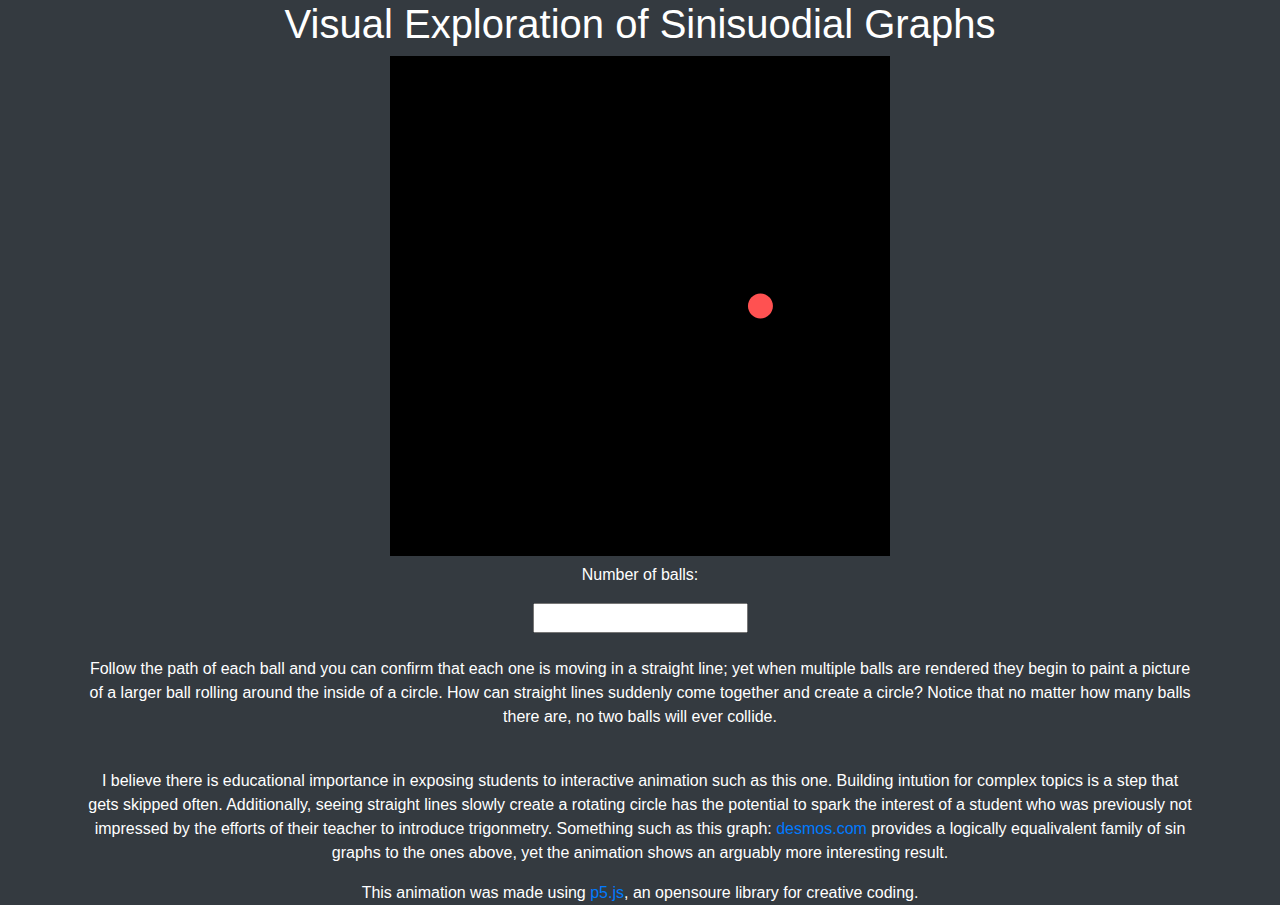
<file: pages/sin_circles/index.html>
<!DOCTYPE html>
<html>
  <head>
    <meta
      name="viewport"
      width="device-width,"
      initial-scale="1.0,"
      maximum-scale="1.0,"
      user-scalable="0"
    />
    <style>
      body {
        padding: 0;
        margin: 0;
      }
    </style>

    <!-- Bootstrap CSS -->
    <link
      rel="stylesheet"
      href="https://maxcdn.bootstrapcdn.com/bootstrap/4.0.0/css/bootstrap.min.css"
      integrity="sha384-Gn5384xqQ1aoWXA+058RXPxPg6fy4IWvTNh0E263XmFcJlSAwiGgFAW/dAiS6JXm"
      crossorigin="anonymous"
    />

    <script src="../../p5/p5.min.js"></script>
    <script src="../../p5/addons/p5.dom.min.js"></script>
    <script src="sin_circles.js"></script>
  </head>

  <body class="bg-dark text-white text-center">
    <div id="main" class="container">
      <h1>Visual Exploration of Sinisuodial Graphs</h1>
      <div class="row">
        <div id="canvas" class="col-12"></div>
        <div id="num_ball_input" class="col-12">
          <p>Number of balls:</p>
        </div>
      </div>
      <br />
      <p>
        Follow the path of each ball and you can confirm that each one is moving
        in a straight line; yet when multiple balls are rendered they begin to
        paint a picture of a larger ball rolling around the inside of a circle.
        How can straight lines suddenly come together and create a circle?
        Notice that no matter how many balls there are, no two balls will ever
        collide.
      </p>
      <br />
      <p>
        I believe there is educational importance in exposing students to
        interactive animation such as this one. Building intution for complex
        topics is a step that gets skipped often. Additionally, seeing straight
        lines slowly create a rotating circle has the potential to spark the
        interest of a student who was previously not impressed by the efforts of
        their teacher to introduce trigonmetry. Something such as this graph:
        <a href="https://www.desmos.com/calculator/iwfjdrhdyr">desmos.com</a>
        provides a logically equalivalent family of sin graphs to the ones
        above, yet the animation shows an arguably more interesting result.
      </p>
    </div>
  </body>

  <footer>
    This animation was made using
    <a href="https://p5js.org/">p5.js</a>, an opensoure library for creative
    coding.
  </footer>
</html>
</file>
